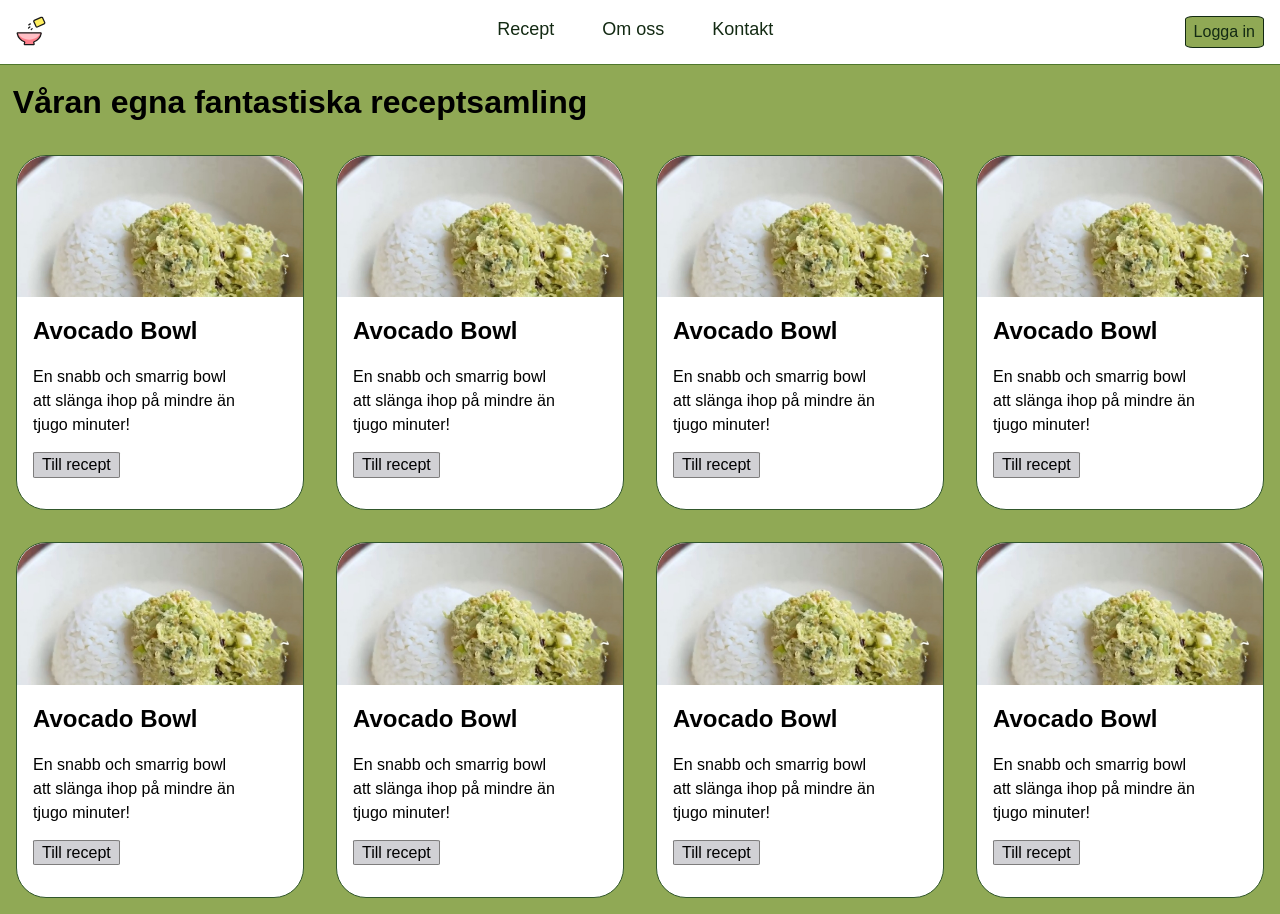
<file: home.html>
<!DOCTYPE html>
<html lang="sv">

<head>
  <meta charset='utf-8'>
  <meta name='viewport' content='width' device-width, initial-scale=1'>
  <title>Recipes</title>
  <link rel='stylesheet' href='main.css'>
</head>

<body>

  <nav aria-label="Main Navigation" class="navbar__top">
    <a href="home.html"><svg aria-hidden="true" xmlns="http://www.w3.org/2000/svg" fill="none" viewBox="0 0 24 24"
      id="Seasoning-Food--Streamline-Ultimate" height="30" width="30">
      <desc>
        Seasoning Food Streamline Icon: https://streamlinehq.com
      </desc>
      <path fill="#ff808c"
        d="M20.1234 14.0086c0.0142 -0.0696 0.0127 -0.1416 -0.0044 -0.2106s-0.0493 -0.1334 -0.0945 -0.1883c-0.045 -0.055 -0.1017 -0.0992 -0.1661 -0.1295 -0.0643 -0.0303 -0.1346 -0.0458 -0.2056 -0.0455H1.4793c-0.071 -0.0002 -0.14115 0.0155 -0.20536 0.0458 -0.0642 0.0303 -0.12084 0.0746 -0.16581 0.1295 -0.04497 0.055 -0.07714 0.1193 -0.09417 0.1883 -0.01703 0.0688 -0.018499 0.1408 -0.0043 0.2103 0.28798 1.4915 0.95999 2.882 1.94967 4.0344 0.98968 1.1524 2.26279 2.0267 3.69367 2.5367 0.06172 0.022 0.11826 0.0565 0.16612 0.1011 0.04786 0.0448 0.08603 0.0988 0.11213 0.1589 0.02609 0.0602 0.03957 0.1249 0.03959 0.1904 0.00001 0.0656 -0.01343 0.1304 -0.0395 0.1905 -0.17854 0.4104 -0.271 0.8532 -0.27165 1.3008 0 0.1269 0.05039 0.2485 0.14008 0.3382 0.08969 0.0897 0.21134 0.1401 0.33817 0.1401H13.996c0.1269 0 0.2485 -0.0504 0.3382 -0.1401s0.1401 -0.2113 0.1401 -0.3382c-0.0002 -0.4492 -0.0926 -0.8936 -0.2717 -1.3056 -0.0264 -0.0602 -0.04 -0.1252 -0.0401 -0.1909 -0.0002 -0.0657 0.0132 -0.1308 0.0393 -0.1911 0.0261 -0.0603 0.0643 -0.1146 0.1125 -0.1595 0.048 -0.0448 0.1047 -0.0794 0.1667 -0.1013 1.4299 -0.5093 2.7024 -1.3827 3.6919 -2.5338 0.9894 -1.1512 1.6617 -2.5404 1.9505 -4.0306Z"
        stroke-width="1"></path>
      <path fill="#ffbfc5"
        d="M20.1234 14.0086c0.0142 -0.0696 0.0127 -0.1416 -0.0044 -0.2106s-0.0493 -0.1334 -0.0945 -0.1883c-0.045 -0.055 -0.1017 -0.0992 -0.1661 -0.1295 -0.0643 -0.0303 -0.1346 -0.0458 -0.2056 -0.0455H1.4793c-0.071 -0.0002 -0.14115 0.0155 -0.20536 0.0458 -0.0642 0.0303 -0.12084 0.0746 -0.16581 0.1295 -0.04497 0.055 -0.07714 0.1193 -0.09417 0.1883 -0.01703 0.0688 -0.018499 0.1408 -0.0043 0.2103 0.28798 1.4915 0.95999 2.882 1.94967 4.0344 0.98968 1.1524 2.26279 2.0267 3.69367 2.5367 0.06172 0.022 0.11826 0.0565 0.16612 0.1011 0.04786 0.0448 0.08603 0.0988 0.11213 0.1589 0.02609 0.0602 0.03957 0.1249 0.03959 0.1904 0.00001 0.0656 -0.01343 0.1304 -0.0395 0.1905 -0.17854 0.4104 -0.271 0.8532 -0.27165 1.3008 0 0.1269 0.05039 0.2485 0.14008 0.3382 0.08969 0.0897 0.21134 0.1401 0.33817 0.1401H13.996c0.1269 0 0.2485 -0.0504 0.3382 -0.1401s0.1401 -0.2113 0.1401 -0.3382c-0.0002 -0.4492 -0.0926 -0.8936 -0.2717 -1.3056 -0.0264 -0.0602 -0.04 -0.1252 -0.0401 -0.1909 -0.0002 -0.0657 0.0132 -0.1308 0.0393 -0.1911 0.0261 -0.0603 0.0643 -0.1146 0.1125 -0.1595 0.048 -0.0448 0.1047 -0.0794 0.1667 -0.1013 1.4299 -0.5093 2.7024 -1.3827 3.6919 -2.5338 0.9894 -1.1512 1.6617 -2.5404 1.9505 -4.0306Z"
        stroke-width="1"></path>
      <path fill="#ff808c"
        d="M20.0248 13.6088c-0.0451 -0.0548 -0.102 -0.0989 -0.1664 -0.129 -0.0643 -0.0302 -0.1346 -0.0456 -0.2056 -0.0451h-0.1502c-1.0378 3.1564 -4.6505 5.496 -8.9605 5.496 -4.30996 0 -7.92266 -2.3396 -8.96046 -5.496H1.4793c-0.071 -0.0002 -0.14115 0.0155 -0.20536 0.0458 -0.0642 0.0303 -0.12084 0.0746 -0.16581 0.1295 -0.04497 0.055 -0.07714 0.1193 -0.09417 0.1883 -0.01703 0.0688 -0.018499 0.1408 -0.0043 0.2103 0.28762 1.4917 0.9595 2.8824 1.94923 4.0348 0.98972 1.1525 2.26304 2.0267 3.6941 2.5363 0.06173 0.022 0.11827 0.0565 0.16613 0.1011 0.04786 0.0448 0.08603 0.0988 0.11213 0.159 0.02609 0.0601 0.03957 0.1248 0.03959 0.1904 0.00001 0.0655 -0.01343 0.1303 -0.0395 0.1904 -0.17854 0.4104 -0.271 0.8532 -0.27165 1.3008 0 0.1269 0.05039 0.2485 0.14008 0.3382 0.08969 0.0897 0.21134 0.1401 0.33817 0.1401H13.996c0.1269 0 0.2485 -0.0504 0.3382 -0.1401s0.1401 -0.2113 0.1401 -0.3382c-0.0002 -0.4491 -0.0926 -0.8936 -0.2717 -1.3056 -0.0264 -0.0602 -0.04 -0.1252 -0.0401 -0.1909 -0.0002 -0.0657 0.0132 -0.1308 0.0393 -0.1911 0.0261 -0.0603 0.0643 -0.1146 0.1125 -0.1595 0.048 -0.0448 0.1047 -0.0794 0.1667 -0.1013 1.4301 -0.5092 2.7027 -1.3825 3.6924 -2.5336 0.9896 -1.1512 1.662 -2.5405 1.9509 -4.0308 0.0143 -0.0698 0.0127 -0.1419 -0.0045 -0.2112 -0.0172 -0.0691 -0.0496 -0.1336 -0.095 -0.1886Z"
        stroke-width="1"></path>
      <path stroke="#191919" stroke-linecap="round" stroke-linejoin="round"
        d="M20.1234 14.0086c0.0142 -0.0696 0.0127 -0.1416 -0.0044 -0.2106s-0.0493 -0.1334 -0.0945 -0.1883c-0.045 -0.055 -0.1017 -0.0992 -0.1661 -0.1295 -0.0643 -0.0303 -0.1346 -0.0458 -0.2056 -0.0455H1.4793c-0.071 -0.0002 -0.14115 0.0155 -0.20536 0.0458 -0.0642 0.0303 -0.12084 0.0746 -0.16581 0.1295 -0.04497 0.055 -0.07714 0.1193 -0.09417 0.1883 -0.01703 0.0688 -0.018499 0.1408 -0.0043 0.2103 0.28798 1.4915 0.95999 2.882 1.94967 4.0344 0.98968 1.1524 2.26279 2.0267 3.69367 2.5367 0.06172 0.022 0.11826 0.0565 0.16612 0.1011 0.04786 0.0448 0.08603 0.0988 0.11213 0.1589 0.02609 0.0602 0.03957 0.1249 0.03959 0.1904 0.00001 0.0656 -0.01343 0.1304 -0.0395 0.1905 -0.17854 0.4104 -0.271 0.8532 -0.27165 1.3008 0 0.1269 0.05039 0.2485 0.14008 0.3382 0.08969 0.0897 0.21134 0.1401 0.33817 0.1401H13.996c0.1269 0 0.2485 -0.0504 0.3382 -0.1401s0.1401 -0.2113 0.1401 -0.3382c-0.0002 -0.4492 -0.0926 -0.8936 -0.2717 -1.3056 -0.0264 -0.0602 -0.04 -0.1252 -0.0401 -0.1909 -0.0002 -0.0657 0.0132 -0.1308 0.0393 -0.1911 0.0261 -0.0603 0.0643 -0.1146 0.1125 -0.1595 0.048 -0.0448 0.1047 -0.0794 0.1667 -0.1013 1.4299 -0.5093 2.7024 -1.3827 3.6919 -2.5338 0.9894 -1.1512 1.6617 -2.5404 1.9505 -4.0306Z"
        stroke-width="1"></path>
      <path fill="#ffef5e" stroke="#191919" stroke-linecap="round" stroke-linejoin="round"
        d="M22.9149 5.0443c0.0518 0.11454 0.0806 0.23818 0.0847 0.36384 0.004 0.12567 -0.0169 0.25089 -0.0613 0.36851 -0.0443 0.11762 -0.1116 0.22534 -0.1977 0.31698 -0.0861 0.09163 -0.1894 0.16539 -0.3039 0.21707l-5.4425 2.47159c-0.0857 0.03911 -0.1783 0.06092 -0.2724 0.0642 -0.0942 0.00328 -0.1881 -0.01204 -0.2764 -0.04509 -0.0881 -0.03305 -0.169 -0.08318 -0.2378 -0.14752 -0.0688 -0.06433 -0.1243 -0.14161 -0.1632 -0.2274l-1.7801 -3.92164c-0.0391 -0.08571 -0.0609 -0.1783 -0.0641 -0.27245 -0.0034 -0.09416 0.012 -0.18804 0.045 -0.27626 0.0331 -0.08823 0.0832 -0.16906 0.1475 -0.23789 0.0644 -0.06883 0.1417 -0.12429 0.2275 -0.16321l5.4463 -2.46967c0.1144 -0.05185 0.2381 -0.08061 0.3638 -0.08463 0.1257 -0.004018 0.2509 0.01678 0.3685 0.0612 0.1176 0.04441 0.2253 0.11159 0.3169 0.19767 0.0917 0.08608 0.1655 0.18939 0.2172 0.30401l1.582 3.48069Z"
        stroke-width="1"></path>
      <path stroke="#191919" stroke-linecap="round" stroke-linejoin="round" d="m10.2593 7.09601 1.2071 -0.77667"
        stroke-width="1"></path>
      <path stroke="#191919" stroke-linecap="round" stroke-linejoin="round" d="m12.1724 10.922 0.7288 -0.7767"
        stroke-width="1"></path>
      <path stroke="#191919" stroke-linecap="round" stroke-linejoin="round" d="m10.0322 9.66707 1.0206 -0.88667"
        stroke-width="1"></path>
    </svg></a>
    <ul class="navbar__list" role="list">
      <li><a class="navbar__list__item" href="home.html">Recept</a></li>
      <li><a class="navbar__list__item" href="about.html">Om oss</a></li>
      <li><a class="navbar__list__item" href="contact.html">Kontakt</a></li>
    </ul>
    <a href="login.html"><button class="navbar__button">Logga in</button></a>
  </nav>


  <header>
    <h1 class="hero-text">Våran egna fantastiska receptsamling</h1>

  </header>
  <main class="cards">

    <article class="card">
      <img class="card__image" src="images/Screenshot_headImg.jpg"
        alt="avocadoröra formad med glasskopa serverad med ris i en djup tallrik.">
      <div class="card__content">
        <h2>Avocado Bowl</h2>
        <p>En snabb och smarrig bowl att slänga ihop på mindre än tjugo minuter!</p>
        <footer>
          <a class="button" href="recipe.html">Till recept</a>
        </footer>
      </div>
    </article>

    <article class="card">
      <img class="card__image" src="images/Screenshot_headImg.jpg"
        alt="avocadoröra formad med glasskopa serverad med ris i en djup tallrik.">
      <div class="card__content">
        <h2>Avocado Bowl</h2>
        <p>En snabb och smarrig bowl att slänga ihop på mindre än tjugo minuter!</p>
        <footer>
          <a class="button" href="recipe.html">Till recept</a>
        </footer>
      </div>
    </article>

    <article class="card">
      <img class="card__image" src="images/Screenshot_headImg.jpg"
        alt="avocadoröra formad med glasskopa serverad med ris i en djup tallrik.">
      <div class="card__content">
        <h2>Avocado Bowl</h2>
        <p>En snabb och smarrig bowl att slänga ihop på mindre än tjugo minuter!</p>
        <footer>
          <a class="button" href="recipe.html">Till recept</a>
        </footer>
      </div>
    </article>

    <article class="card">
      <img class="card__image" src="images/Screenshot_headImg.jpg"
        alt="avocadoröra formad med glasskopa serverad med ris i en djup tallrik.">
      <div class="card__content">
        <h2>Avocado Bowl</h2>
        <p>En snabb och smarrig bowl att slänga ihop på mindre än tjugo minuter!</p>
        <footer>
          <a class="button" href="recipe.html">Till recept</a>
        </footer>
      </div>
    </article>

    <article class="card">
      <img class="card__image" src="images/Screenshot_headImg.jpg"
        alt="avocadoröra formad med glasskopa serverad med ris i en djup tallrik.">
      <div class="card__content">
        <h2>Avocado Bowl</h2>
        <p>En snabb och smarrig bowl att slänga ihop på mindre än tjugo minuter!</p>
        <footer>
          <a class="button" href="recipe.html">Till recept</a>
        </footer>
      </div>
    </article>

    <article class="card">
      <img class="card__image" src="images/Screenshot_headImg.jpg"
        alt="avocadoröra formad med glasskopa serverad med ris i en djup tallrik.">
      <div class="card__content">
        <h2>Avocado Bowl</h2>
        <p>En snabb och smarrig bowl att slänga ihop på mindre än tjugo minuter!</p>
        <footer>
          <a class="button" href="recipe.html">Till recept</a>
        </footer>
      </div>
    </article>

    <article class="card">
      <img class="card__image" src="images/Screenshot_headImg.jpg"
        alt="avocadoröra formad med glasskopa serverad med ris i en djup tallrik.">
      <div class="card__content">
        <h2>Avocado Bowl</h2>
        <p>En snabb och smarrig bowl att slänga ihop på mindre än tjugo minuter!</p>
        <footer>
          <a class="button" href="recipe.html">Till recept</a>
        </footer>
      </div>
    </article>

    <article class="card">
      <img class="card__image" src="images/Screenshot_headImg.jpg"
        alt="avocadoröra formad med glasskopa serverad med ris i en djup tallrik.">
      <div class="card__content">
        <h2>Avocado Bowl</h2>
        <p>En snabb och smarrig bowl att slänga ihop på mindre än tjugo minuter!</p>
        <footer>
          <a class="button" href="recipe.html">Till recept</a>
        </footer>
      </div>
    </article>

  </main>

</body>
</file>
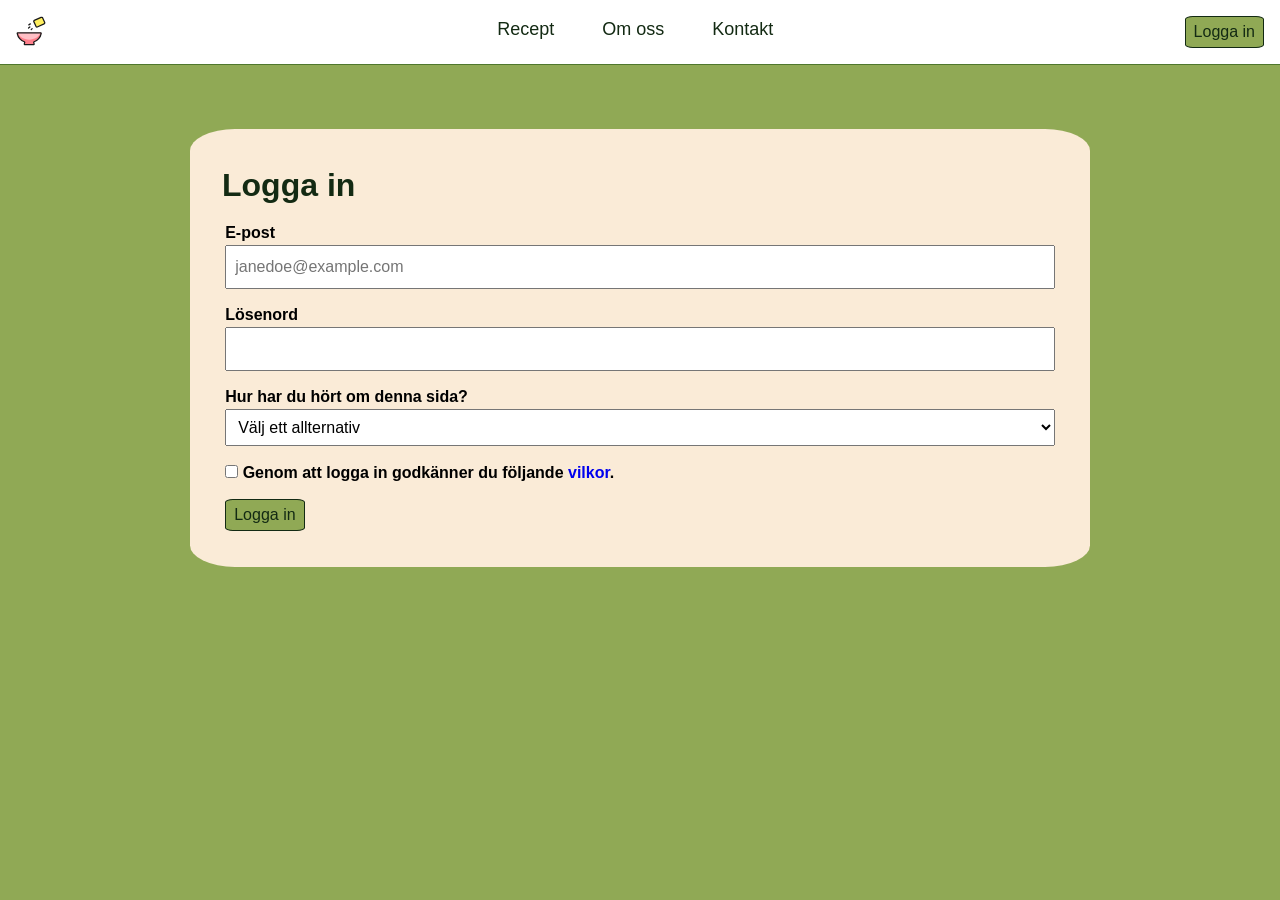
<file: login.html>
<!DOCTYPE html>
<html lang="sv">

<head>
    <meta charset='utf-8'>
    <meta name='viewport' content='width' device-width, initial-scale=1'>
    <title>Recipes</title>
    <link rel='stylesheet' href='main.css'>
</head>

<body>
    <nav aria-label="Main Navigation" class="navbar__top">
        <a href="home.html"><svg aria-hidden="true" xmlns="http://www.w3.org/2000/svg" fill="none" viewBox="0 0 24 24"
            id="Seasoning-Food--Streamline-Ultimate" height="30" width="30">
            <desc>
                Seasoning Food Streamline Icon: https://streamlinehq.com
            </desc>
            <path fill="#ff808c"
                d="M20.1234 14.0086c0.0142 -0.0696 0.0127 -0.1416 -0.0044 -0.2106s-0.0493 -0.1334 -0.0945 -0.1883c-0.045 -0.055 -0.1017 -0.0992 -0.1661 -0.1295 -0.0643 -0.0303 -0.1346 -0.0458 -0.2056 -0.0455H1.4793c-0.071 -0.0002 -0.14115 0.0155 -0.20536 0.0458 -0.0642 0.0303 -0.12084 0.0746 -0.16581 0.1295 -0.04497 0.055 -0.07714 0.1193 -0.09417 0.1883 -0.01703 0.0688 -0.018499 0.1408 -0.0043 0.2103 0.28798 1.4915 0.95999 2.882 1.94967 4.0344 0.98968 1.1524 2.26279 2.0267 3.69367 2.5367 0.06172 0.022 0.11826 0.0565 0.16612 0.1011 0.04786 0.0448 0.08603 0.0988 0.11213 0.1589 0.02609 0.0602 0.03957 0.1249 0.03959 0.1904 0.00001 0.0656 -0.01343 0.1304 -0.0395 0.1905 -0.17854 0.4104 -0.271 0.8532 -0.27165 1.3008 0 0.1269 0.05039 0.2485 0.14008 0.3382 0.08969 0.0897 0.21134 0.1401 0.33817 0.1401H13.996c0.1269 0 0.2485 -0.0504 0.3382 -0.1401s0.1401 -0.2113 0.1401 -0.3382c-0.0002 -0.4492 -0.0926 -0.8936 -0.2717 -1.3056 -0.0264 -0.0602 -0.04 -0.1252 -0.0401 -0.1909 -0.0002 -0.0657 0.0132 -0.1308 0.0393 -0.1911 0.0261 -0.0603 0.0643 -0.1146 0.1125 -0.1595 0.048 -0.0448 0.1047 -0.0794 0.1667 -0.1013 1.4299 -0.5093 2.7024 -1.3827 3.6919 -2.5338 0.9894 -1.1512 1.6617 -2.5404 1.9505 -4.0306Z"
                stroke-width="1"></path>
            <path fill="#ffbfc5"
                d="M20.1234 14.0086c0.0142 -0.0696 0.0127 -0.1416 -0.0044 -0.2106s-0.0493 -0.1334 -0.0945 -0.1883c-0.045 -0.055 -0.1017 -0.0992 -0.1661 -0.1295 -0.0643 -0.0303 -0.1346 -0.0458 -0.2056 -0.0455H1.4793c-0.071 -0.0002 -0.14115 0.0155 -0.20536 0.0458 -0.0642 0.0303 -0.12084 0.0746 -0.16581 0.1295 -0.04497 0.055 -0.07714 0.1193 -0.09417 0.1883 -0.01703 0.0688 -0.018499 0.1408 -0.0043 0.2103 0.28798 1.4915 0.95999 2.882 1.94967 4.0344 0.98968 1.1524 2.26279 2.0267 3.69367 2.5367 0.06172 0.022 0.11826 0.0565 0.16612 0.1011 0.04786 0.0448 0.08603 0.0988 0.11213 0.1589 0.02609 0.0602 0.03957 0.1249 0.03959 0.1904 0.00001 0.0656 -0.01343 0.1304 -0.0395 0.1905 -0.17854 0.4104 -0.271 0.8532 -0.27165 1.3008 0 0.1269 0.05039 0.2485 0.14008 0.3382 0.08969 0.0897 0.21134 0.1401 0.33817 0.1401H13.996c0.1269 0 0.2485 -0.0504 0.3382 -0.1401s0.1401 -0.2113 0.1401 -0.3382c-0.0002 -0.4492 -0.0926 -0.8936 -0.2717 -1.3056 -0.0264 -0.0602 -0.04 -0.1252 -0.0401 -0.1909 -0.0002 -0.0657 0.0132 -0.1308 0.0393 -0.1911 0.0261 -0.0603 0.0643 -0.1146 0.1125 -0.1595 0.048 -0.0448 0.1047 -0.0794 0.1667 -0.1013 1.4299 -0.5093 2.7024 -1.3827 3.6919 -2.5338 0.9894 -1.1512 1.6617 -2.5404 1.9505 -4.0306Z"
                stroke-width="1"></path>
            <path fill="#ff808c"
                d="M20.0248 13.6088c-0.0451 -0.0548 -0.102 -0.0989 -0.1664 -0.129 -0.0643 -0.0302 -0.1346 -0.0456 -0.2056 -0.0451h-0.1502c-1.0378 3.1564 -4.6505 5.496 -8.9605 5.496 -4.30996 0 -7.92266 -2.3396 -8.96046 -5.496H1.4793c-0.071 -0.0002 -0.14115 0.0155 -0.20536 0.0458 -0.0642 0.0303 -0.12084 0.0746 -0.16581 0.1295 -0.04497 0.055 -0.07714 0.1193 -0.09417 0.1883 -0.01703 0.0688 -0.018499 0.1408 -0.0043 0.2103 0.28762 1.4917 0.9595 2.8824 1.94923 4.0348 0.98972 1.1525 2.26304 2.0267 3.6941 2.5363 0.06173 0.022 0.11827 0.0565 0.16613 0.1011 0.04786 0.0448 0.08603 0.0988 0.11213 0.159 0.02609 0.0601 0.03957 0.1248 0.03959 0.1904 0.00001 0.0655 -0.01343 0.1303 -0.0395 0.1904 -0.17854 0.4104 -0.271 0.8532 -0.27165 1.3008 0 0.1269 0.05039 0.2485 0.14008 0.3382 0.08969 0.0897 0.21134 0.1401 0.33817 0.1401H13.996c0.1269 0 0.2485 -0.0504 0.3382 -0.1401s0.1401 -0.2113 0.1401 -0.3382c-0.0002 -0.4491 -0.0926 -0.8936 -0.2717 -1.3056 -0.0264 -0.0602 -0.04 -0.1252 -0.0401 -0.1909 -0.0002 -0.0657 0.0132 -0.1308 0.0393 -0.1911 0.0261 -0.0603 0.0643 -0.1146 0.1125 -0.1595 0.048 -0.0448 0.1047 -0.0794 0.1667 -0.1013 1.4301 -0.5092 2.7027 -1.3825 3.6924 -2.5336 0.9896 -1.1512 1.662 -2.5405 1.9509 -4.0308 0.0143 -0.0698 0.0127 -0.1419 -0.0045 -0.2112 -0.0172 -0.0691 -0.0496 -0.1336 -0.095 -0.1886Z"
                stroke-width="1"></path>
            <path stroke="#191919" stroke-linecap="round" stroke-linejoin="round"
                d="M20.1234 14.0086c0.0142 -0.0696 0.0127 -0.1416 -0.0044 -0.2106s-0.0493 -0.1334 -0.0945 -0.1883c-0.045 -0.055 -0.1017 -0.0992 -0.1661 -0.1295 -0.0643 -0.0303 -0.1346 -0.0458 -0.2056 -0.0455H1.4793c-0.071 -0.0002 -0.14115 0.0155 -0.20536 0.0458 -0.0642 0.0303 -0.12084 0.0746 -0.16581 0.1295 -0.04497 0.055 -0.07714 0.1193 -0.09417 0.1883 -0.01703 0.0688 -0.018499 0.1408 -0.0043 0.2103 0.28798 1.4915 0.95999 2.882 1.94967 4.0344 0.98968 1.1524 2.26279 2.0267 3.69367 2.5367 0.06172 0.022 0.11826 0.0565 0.16612 0.1011 0.04786 0.0448 0.08603 0.0988 0.11213 0.1589 0.02609 0.0602 0.03957 0.1249 0.03959 0.1904 0.00001 0.0656 -0.01343 0.1304 -0.0395 0.1905 -0.17854 0.4104 -0.271 0.8532 -0.27165 1.3008 0 0.1269 0.05039 0.2485 0.14008 0.3382 0.08969 0.0897 0.21134 0.1401 0.33817 0.1401H13.996c0.1269 0 0.2485 -0.0504 0.3382 -0.1401s0.1401 -0.2113 0.1401 -0.3382c-0.0002 -0.4492 -0.0926 -0.8936 -0.2717 -1.3056 -0.0264 -0.0602 -0.04 -0.1252 -0.0401 -0.1909 -0.0002 -0.0657 0.0132 -0.1308 0.0393 -0.1911 0.0261 -0.0603 0.0643 -0.1146 0.1125 -0.1595 0.048 -0.0448 0.1047 -0.0794 0.1667 -0.1013 1.4299 -0.5093 2.7024 -1.3827 3.6919 -2.5338 0.9894 -1.1512 1.6617 -2.5404 1.9505 -4.0306Z"
                stroke-width="1"></path>
            <path fill="#ffef5e" stroke="#191919" stroke-linecap="round" stroke-linejoin="round"
                d="M22.9149 5.0443c0.0518 0.11454 0.0806 0.23818 0.0847 0.36384 0.004 0.12567 -0.0169 0.25089 -0.0613 0.36851 -0.0443 0.11762 -0.1116 0.22534 -0.1977 0.31698 -0.0861 0.09163 -0.1894 0.16539 -0.3039 0.21707l-5.4425 2.47159c-0.0857 0.03911 -0.1783 0.06092 -0.2724 0.0642 -0.0942 0.00328 -0.1881 -0.01204 -0.2764 -0.04509 -0.0881 -0.03305 -0.169 -0.08318 -0.2378 -0.14752 -0.0688 -0.06433 -0.1243 -0.14161 -0.1632 -0.2274l-1.7801 -3.92164c-0.0391 -0.08571 -0.0609 -0.1783 -0.0641 -0.27245 -0.0034 -0.09416 0.012 -0.18804 0.045 -0.27626 0.0331 -0.08823 0.0832 -0.16906 0.1475 -0.23789 0.0644 -0.06883 0.1417 -0.12429 0.2275 -0.16321l5.4463 -2.46967c0.1144 -0.05185 0.2381 -0.08061 0.3638 -0.08463 0.1257 -0.004018 0.2509 0.01678 0.3685 0.0612 0.1176 0.04441 0.2253 0.11159 0.3169 0.19767 0.0917 0.08608 0.1655 0.18939 0.2172 0.30401l1.582 3.48069Z"
                stroke-width="1"></path>
            <path stroke="#191919" stroke-linecap="round" stroke-linejoin="round" d="m10.2593 7.09601 1.2071 -0.77667"
                stroke-width="1"></path>
            <path stroke="#191919" stroke-linecap="round" stroke-linejoin="round" d="m12.1724 10.922 0.7288 -0.7767"
                stroke-width="1"></path>
            <path stroke="#191919" stroke-linecap="round" stroke-linejoin="round" d="m10.0322 9.66707 1.0206 -0.88667"
                stroke-width="1"></path>
        </svg></a>
        <ul class="navbar__list" role="list">
            <li><a class="navbar__list__item" href="home.html">Recept</a></li>
            <li><a class="navbar__list__item" href="about.html">Om oss</a></li>
            <li><a class="navbar__list__item" href="contact.html">Kontakt</a></li>
        </ul>
        <a href="login.html"><button class="navbar__button">Logga in</button></a>
    </nav>


    <main>

        

        <form action="#" method="POST" class="form">
            <h1 class="login-heading">Logga in </h1>

            <div class="form__group">
                <label for="username">E-post</label>
                <input type="email" name="username" id="username" required placeholder="janedoe@example.com"
                    autocomplete="username">
            </div>

            <div class="form__group">
                <label for="password">Lösenord</label>
                <input type="password" name="password" id="password" required autocomplete="current-password">
            </div>

            <div class="form__group">
                <label for="dropdown">Hur har du hört om denna sida?</label>
                <select name="dropdown" id="dropdown">
                    <option value="empty" disabled selected>Välj ett allternativ</option>
                    <option value="facebook">Facebook</option>
                    <option value="linkedin">LinkedIn</option>
                </select>
            </div>

            <div class="form__group">
                <label for="checkbox">
                    <input type="checkbox" name="checkbox" id="checkbox" required>
                    Genom att logga in godkänner du följande
                    <a href="#">vilkor</a>.
                </label>
            </div>
            
            <div class="form__group">
                <button class="navbar__button">Logga in</button>
            </div>

        </form>
    </main>
</body>
</file>
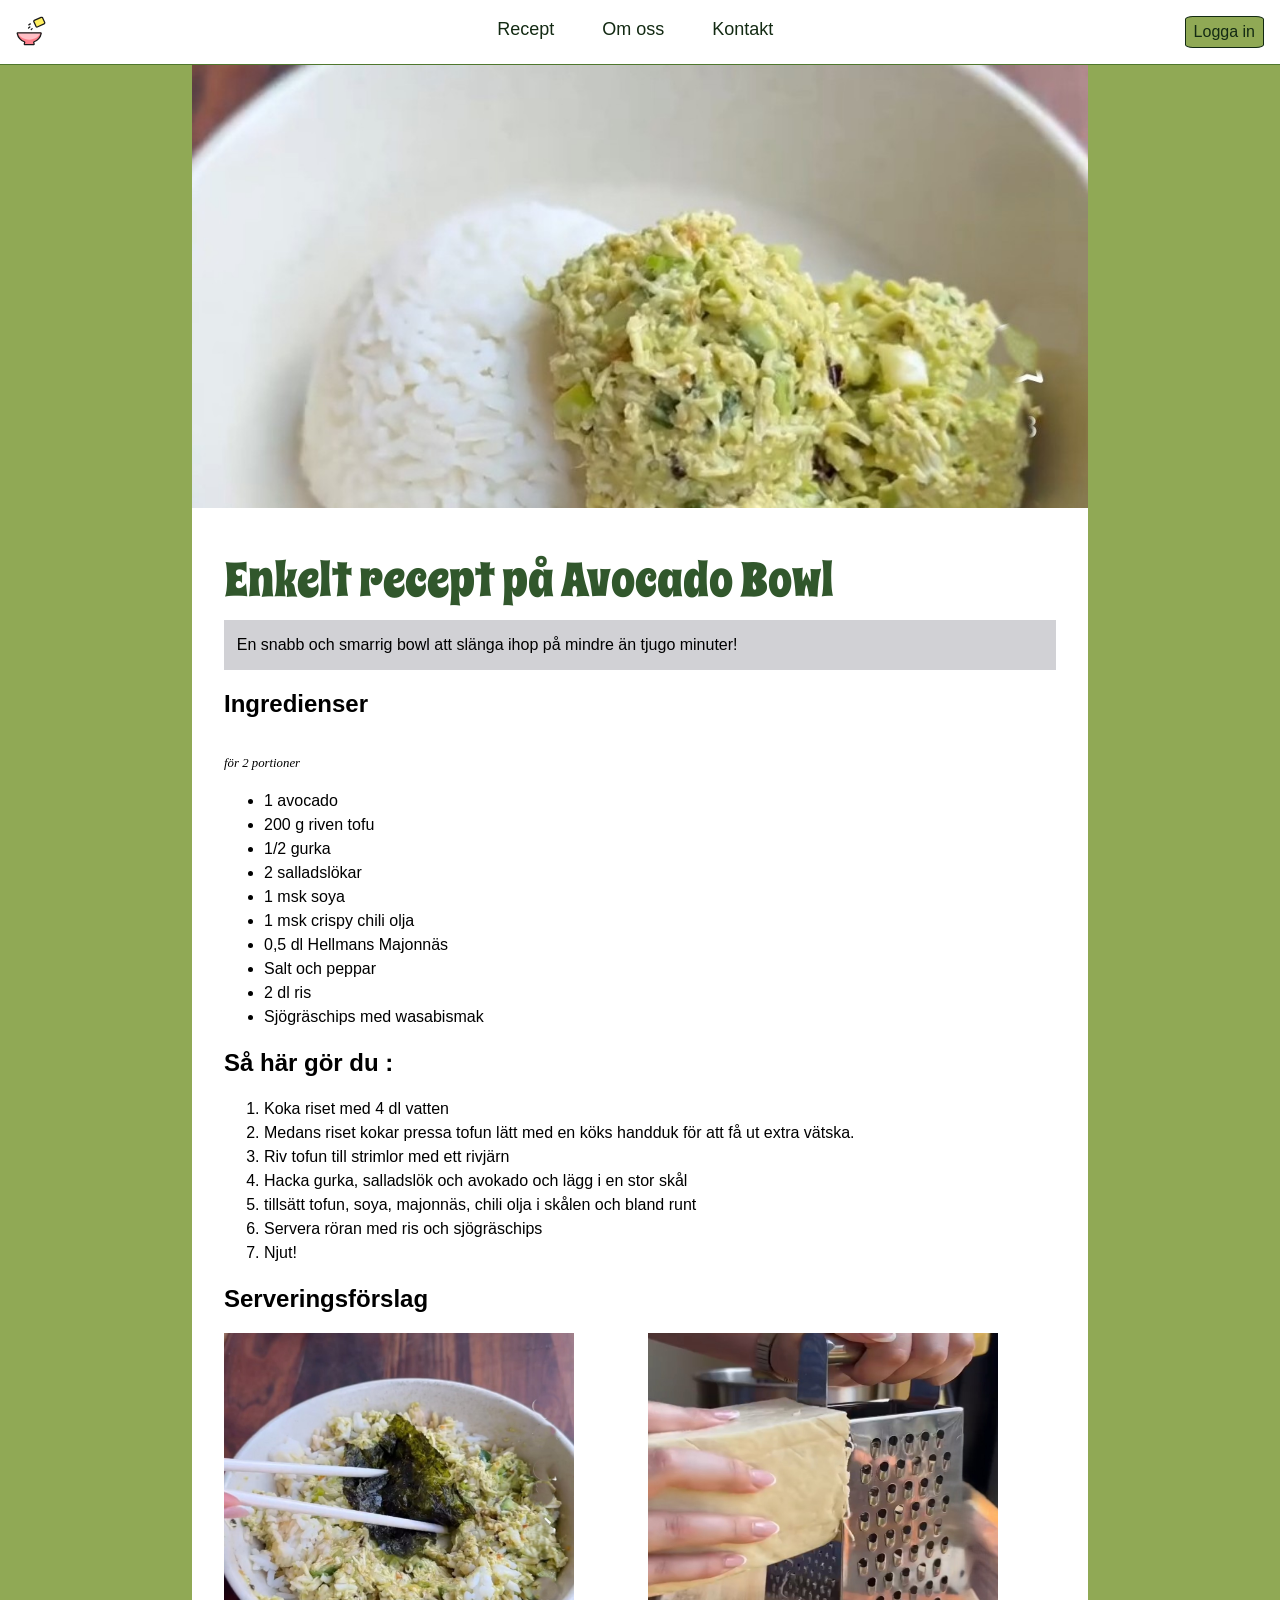
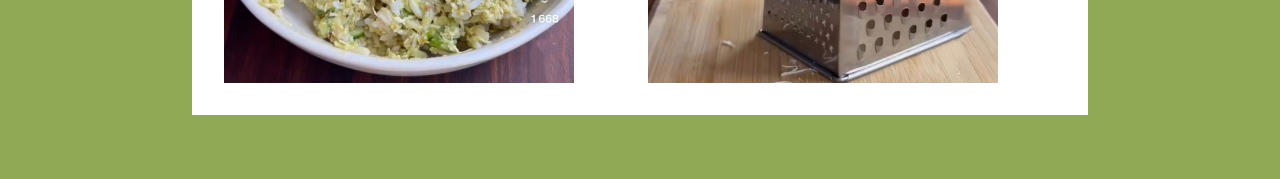
<file: recipe.html>
<!DOCTYPE html>
<html lang="sv">

<head>
    <meta charset='utf-8'>
    <meta name='viewport' content='width' device-width, initial-scale=1'>
    <title>Avocado Bowl</title>
    <link rel='stylesheet' href='main.css'>
    <link rel="preconnect" href="https://fonts.googleapis.com">
    <link rel="preconnect" href="https://fonts.gstatic.com" crossorigin>
    <link href="https://fonts.googleapis.com/css2?family=Spicy+Rice&display=swap" rel="stylesheet">
</head>

<body>
    <nav aria-label="Main Navigation" class="navbar__top">
        <a href="home.html"><svg aria-hidden="true" xmlns="http://www.w3.org/2000/svg" fill="none" viewBox="0 0 24 24"
            id="Seasoning-Food--Streamline-Ultimate" height="30" width="30">
            <desc>
                Seasoning Food Streamline Icon: https://streamlinehq.com
            </desc>
            <path fill="#ff808c"
                d="M20.1234 14.0086c0.0142 -0.0696 0.0127 -0.1416 -0.0044 -0.2106s-0.0493 -0.1334 -0.0945 -0.1883c-0.045 -0.055 -0.1017 -0.0992 -0.1661 -0.1295 -0.0643 -0.0303 -0.1346 -0.0458 -0.2056 -0.0455H1.4793c-0.071 -0.0002 -0.14115 0.0155 -0.20536 0.0458 -0.0642 0.0303 -0.12084 0.0746 -0.16581 0.1295 -0.04497 0.055 -0.07714 0.1193 -0.09417 0.1883 -0.01703 0.0688 -0.018499 0.1408 -0.0043 0.2103 0.28798 1.4915 0.95999 2.882 1.94967 4.0344 0.98968 1.1524 2.26279 2.0267 3.69367 2.5367 0.06172 0.022 0.11826 0.0565 0.16612 0.1011 0.04786 0.0448 0.08603 0.0988 0.11213 0.1589 0.02609 0.0602 0.03957 0.1249 0.03959 0.1904 0.00001 0.0656 -0.01343 0.1304 -0.0395 0.1905 -0.17854 0.4104 -0.271 0.8532 -0.27165 1.3008 0 0.1269 0.05039 0.2485 0.14008 0.3382 0.08969 0.0897 0.21134 0.1401 0.33817 0.1401H13.996c0.1269 0 0.2485 -0.0504 0.3382 -0.1401s0.1401 -0.2113 0.1401 -0.3382c-0.0002 -0.4492 -0.0926 -0.8936 -0.2717 -1.3056 -0.0264 -0.0602 -0.04 -0.1252 -0.0401 -0.1909 -0.0002 -0.0657 0.0132 -0.1308 0.0393 -0.1911 0.0261 -0.0603 0.0643 -0.1146 0.1125 -0.1595 0.048 -0.0448 0.1047 -0.0794 0.1667 -0.1013 1.4299 -0.5093 2.7024 -1.3827 3.6919 -2.5338 0.9894 -1.1512 1.6617 -2.5404 1.9505 -4.0306Z"
                stroke-width="1"></path>
            <path fill="#ffbfc5"
                d="M20.1234 14.0086c0.0142 -0.0696 0.0127 -0.1416 -0.0044 -0.2106s-0.0493 -0.1334 -0.0945 -0.1883c-0.045 -0.055 -0.1017 -0.0992 -0.1661 -0.1295 -0.0643 -0.0303 -0.1346 -0.0458 -0.2056 -0.0455H1.4793c-0.071 -0.0002 -0.14115 0.0155 -0.20536 0.0458 -0.0642 0.0303 -0.12084 0.0746 -0.16581 0.1295 -0.04497 0.055 -0.07714 0.1193 -0.09417 0.1883 -0.01703 0.0688 -0.018499 0.1408 -0.0043 0.2103 0.28798 1.4915 0.95999 2.882 1.94967 4.0344 0.98968 1.1524 2.26279 2.0267 3.69367 2.5367 0.06172 0.022 0.11826 0.0565 0.16612 0.1011 0.04786 0.0448 0.08603 0.0988 0.11213 0.1589 0.02609 0.0602 0.03957 0.1249 0.03959 0.1904 0.00001 0.0656 -0.01343 0.1304 -0.0395 0.1905 -0.17854 0.4104 -0.271 0.8532 -0.27165 1.3008 0 0.1269 0.05039 0.2485 0.14008 0.3382 0.08969 0.0897 0.21134 0.1401 0.33817 0.1401H13.996c0.1269 0 0.2485 -0.0504 0.3382 -0.1401s0.1401 -0.2113 0.1401 -0.3382c-0.0002 -0.4492 -0.0926 -0.8936 -0.2717 -1.3056 -0.0264 -0.0602 -0.04 -0.1252 -0.0401 -0.1909 -0.0002 -0.0657 0.0132 -0.1308 0.0393 -0.1911 0.0261 -0.0603 0.0643 -0.1146 0.1125 -0.1595 0.048 -0.0448 0.1047 -0.0794 0.1667 -0.1013 1.4299 -0.5093 2.7024 -1.3827 3.6919 -2.5338 0.9894 -1.1512 1.6617 -2.5404 1.9505 -4.0306Z"
                stroke-width="1"></path>
            <path fill="#ff808c"
                d="M20.0248 13.6088c-0.0451 -0.0548 -0.102 -0.0989 -0.1664 -0.129 -0.0643 -0.0302 -0.1346 -0.0456 -0.2056 -0.0451h-0.1502c-1.0378 3.1564 -4.6505 5.496 -8.9605 5.496 -4.30996 0 -7.92266 -2.3396 -8.96046 -5.496H1.4793c-0.071 -0.0002 -0.14115 0.0155 -0.20536 0.0458 -0.0642 0.0303 -0.12084 0.0746 -0.16581 0.1295 -0.04497 0.055 -0.07714 0.1193 -0.09417 0.1883 -0.01703 0.0688 -0.018499 0.1408 -0.0043 0.2103 0.28762 1.4917 0.9595 2.8824 1.94923 4.0348 0.98972 1.1525 2.26304 2.0267 3.6941 2.5363 0.06173 0.022 0.11827 0.0565 0.16613 0.1011 0.04786 0.0448 0.08603 0.0988 0.11213 0.159 0.02609 0.0601 0.03957 0.1248 0.03959 0.1904 0.00001 0.0655 -0.01343 0.1303 -0.0395 0.1904 -0.17854 0.4104 -0.271 0.8532 -0.27165 1.3008 0 0.1269 0.05039 0.2485 0.14008 0.3382 0.08969 0.0897 0.21134 0.1401 0.33817 0.1401H13.996c0.1269 0 0.2485 -0.0504 0.3382 -0.1401s0.1401 -0.2113 0.1401 -0.3382c-0.0002 -0.4491 -0.0926 -0.8936 -0.2717 -1.3056 -0.0264 -0.0602 -0.04 -0.1252 -0.0401 -0.1909 -0.0002 -0.0657 0.0132 -0.1308 0.0393 -0.1911 0.0261 -0.0603 0.0643 -0.1146 0.1125 -0.1595 0.048 -0.0448 0.1047 -0.0794 0.1667 -0.1013 1.4301 -0.5092 2.7027 -1.3825 3.6924 -2.5336 0.9896 -1.1512 1.662 -2.5405 1.9509 -4.0308 0.0143 -0.0698 0.0127 -0.1419 -0.0045 -0.2112 -0.0172 -0.0691 -0.0496 -0.1336 -0.095 -0.1886Z"
                stroke-width="1"></path>
            <path stroke="#191919" stroke-linecap="round" stroke-linejoin="round"
                d="M20.1234 14.0086c0.0142 -0.0696 0.0127 -0.1416 -0.0044 -0.2106s-0.0493 -0.1334 -0.0945 -0.1883c-0.045 -0.055 -0.1017 -0.0992 -0.1661 -0.1295 -0.0643 -0.0303 -0.1346 -0.0458 -0.2056 -0.0455H1.4793c-0.071 -0.0002 -0.14115 0.0155 -0.20536 0.0458 -0.0642 0.0303 -0.12084 0.0746 -0.16581 0.1295 -0.04497 0.055 -0.07714 0.1193 -0.09417 0.1883 -0.01703 0.0688 -0.018499 0.1408 -0.0043 0.2103 0.28798 1.4915 0.95999 2.882 1.94967 4.0344 0.98968 1.1524 2.26279 2.0267 3.69367 2.5367 0.06172 0.022 0.11826 0.0565 0.16612 0.1011 0.04786 0.0448 0.08603 0.0988 0.11213 0.1589 0.02609 0.0602 0.03957 0.1249 0.03959 0.1904 0.00001 0.0656 -0.01343 0.1304 -0.0395 0.1905 -0.17854 0.4104 -0.271 0.8532 -0.27165 1.3008 0 0.1269 0.05039 0.2485 0.14008 0.3382 0.08969 0.0897 0.21134 0.1401 0.33817 0.1401H13.996c0.1269 0 0.2485 -0.0504 0.3382 -0.1401s0.1401 -0.2113 0.1401 -0.3382c-0.0002 -0.4492 -0.0926 -0.8936 -0.2717 -1.3056 -0.0264 -0.0602 -0.04 -0.1252 -0.0401 -0.1909 -0.0002 -0.0657 0.0132 -0.1308 0.0393 -0.1911 0.0261 -0.0603 0.0643 -0.1146 0.1125 -0.1595 0.048 -0.0448 0.1047 -0.0794 0.1667 -0.1013 1.4299 -0.5093 2.7024 -1.3827 3.6919 -2.5338 0.9894 -1.1512 1.6617 -2.5404 1.9505 -4.0306Z"
                stroke-width="1"></path>
            <path fill="#ffef5e" stroke="#191919" stroke-linecap="round" stroke-linejoin="round"
                d="M22.9149 5.0443c0.0518 0.11454 0.0806 0.23818 0.0847 0.36384 0.004 0.12567 -0.0169 0.25089 -0.0613 0.36851 -0.0443 0.11762 -0.1116 0.22534 -0.1977 0.31698 -0.0861 0.09163 -0.1894 0.16539 -0.3039 0.21707l-5.4425 2.47159c-0.0857 0.03911 -0.1783 0.06092 -0.2724 0.0642 -0.0942 0.00328 -0.1881 -0.01204 -0.2764 -0.04509 -0.0881 -0.03305 -0.169 -0.08318 -0.2378 -0.14752 -0.0688 -0.06433 -0.1243 -0.14161 -0.1632 -0.2274l-1.7801 -3.92164c-0.0391 -0.08571 -0.0609 -0.1783 -0.0641 -0.27245 -0.0034 -0.09416 0.012 -0.18804 0.045 -0.27626 0.0331 -0.08823 0.0832 -0.16906 0.1475 -0.23789 0.0644 -0.06883 0.1417 -0.12429 0.2275 -0.16321l5.4463 -2.46967c0.1144 -0.05185 0.2381 -0.08061 0.3638 -0.08463 0.1257 -0.004018 0.2509 0.01678 0.3685 0.0612 0.1176 0.04441 0.2253 0.11159 0.3169 0.19767 0.0917 0.08608 0.1655 0.18939 0.2172 0.30401l1.582 3.48069Z"
                stroke-width="1"></path>
            <path stroke="#191919" stroke-linecap="round" stroke-linejoin="round" d="m10.2593 7.09601 1.2071 -0.77667"
                stroke-width="1"></path>
            <path stroke="#191919" stroke-linecap="round" stroke-linejoin="round" d="m12.1724 10.922 0.7288 -0.7767"
                stroke-width="1"></path>
            <path stroke="#191919" stroke-linecap="round" stroke-linejoin="round" d="m10.0322 9.66707 1.0206 -0.88667"
                stroke-width="1"></path>
        </svg></a>
        <ul class="navbar__list" role="list">
            <li><a class="navbar__list__item" href="home.html">Recept</a></li>
            <li><a class="navbar__list__item" href="about.html">Om oss</a></li>
            <li><a class="navbar__list__item" href="contact.html">Kontakt</a></li>
        </ul>
        <a href="login.html"><button class="navbar__button">Logga in</button></a>
    </nav>


    <main class="container">
        <header>
            <div class="heropic">
                <img src="images/Screenshot_headImg.jpg"
                    alt="avocadoröra formad med glasskopa serverad med ris i en djup tallrik.">
            </div>

        </header>

        <div class="main__content">
            <h1 class="main__heading">Enkelt recept på Avocado Bowl</h1>
            <p class="greybox">En snabb och smarrig bowl att slänga ihop på mindre än tjugo minuter!</p>


            <section class="section">
                <h2 class="section__heading">Ingredienser</h2>
                <p>för 2 portioner</p>
                <ul class="ingredient__list">
                    <li>1 avocado</li>
                    <li>200 g riven tofu</li>
                    <li>1/2 gurka</li>
                    <li>2 salladslökar</li>
                    <li>1 msk soya</li>
                    <li>1 msk crispy chili olja</li>
                    <li>0,5 dl Hellmans Majonnäs</li>
                    <li>Salt och peppar</li>
                    <li>2 dl ris</li>
                    <li>Sjögräschips med wasabismak </li>
                </ul>
            </section>

            <section class="section">
                <h2 class="section__heading">Så här gör du :</h2>
                <ol>
                    <li>Koka riset med 4 dl vatten </li>
                    <li>Medans riset kokar pressa tofun lätt med en köks handduk för att få ut extra vätska.</li>
                    <li>Riv tofun till strimlor med ett rivjärn</li>
                    <li>Hacka gurka, salladslök och avokado och lägg i en stor skål </li>
                    <li>tillsätt tofun, soya, majonnäs, chili olja i skålen och bland runt</li>
                    <li>Servera röran med ris och sjögräschips</li>
                    <li>Njut!</li>
                </ol>
            </section>

            <section class="section">
                <h2 class="section__heading">Serveringsförslag</h2>
                <div class="pictures">

                    <div class="pictures__item">
                        <img src="images/Screenshot_sqrImg.jpg" width="350" height="350"
                            alt="avocadoröra blandat med ris. Hand med ätpinnar som skopar upp innehåll i ett sjögräschips ">
                    </div>

                    <div class="pictures__item">
                        <img src="images/Screenshot_sqrImg2.jpg" width="350" height="350"
                            alt="händer som river tofu på ett rivjärn">
                    </div>

                </div>
            </section>
        </div>
    </main>



</body>

</html>
</file>
<file: main.css>
/***** CSS reset copied from Josh https://www.joshwcomeau.com/  *****/

/* 1. Use a more-intuitive box-sizing model */
*,
*::before,
*::after {
  box-sizing: border-box;
}

/* 2. Remove default margin */
*:not(dialog) {
  margin: 0;
}

body {
  /* 4. Increase line-height */
  line-height: var(--lh-normal);
}

a {
  text-decoration: none;
}

/* 6. Improve media defaults */
img,
picture,
video,
canvas,
svg {
  display: block;
  max-inline-size: 100%;
  /** tip from kevin powell **/
}


/* 7. Inherit fonts for form controls might not be neccessary for this site*/
input,
button,
textarea,
select {
  font: inherit;
}

/* 8. Avoid text overflows */
p,
h1,
h2,
h3,
h4,
h5,
h6 {
  overflow-wrap: break-word;
}

/* 9. Improve line wrapping */
p {
  text-wrap: pretty;
}

h1,
h2,
h3,
h4,
h5,
h6 {
  text-wrap: balance;
}



/**** Space for variables****/

:root {
  /* padding */
  --block-padding: 1rem 0;
  --paddding-xs: 0, 5rem;
  --padding-s: 0.8rem;
  --padding-m: 1rem;
  --padding-l: 2rem;
  --padding-button: 0.2em 0.5em;


  /* line-heights */

  --lh-normal: 1.5;

  /* Colors */

  --color-white: oklch(100% 0.00011 271.152);
  --color-btn-border:oklch(59.058% 0.00119 14.096);
  --color-btn-backgr:oklch(86.186% 0.00556 286.026);
  --color-btn-hover: oklch(from var(--color-btn-backgr) l c calc(1+0.1));
  --color-lime-cream: #ecf39e;
  --color-light-green-hover: #abc76c;
  --color-palm-green: oklch(69.676% 0.11431 123.061);
  --color-fern-green: #4f772d;
  --color-hunter-green: #31572c;
  --color-evergreen: #132a13;
  --color-palm-green-ligth: oklch(from var(--color-palm-green) calc(1 + 0.1) c h);


  /* font family */
  --ff-main-heading: "Spicy Rice", serif;
  --ff-main: "Segoe UI", Arial, Helvetica, sans-serif;
  --ff-small: Georgia, 'Times New Roman', Times, serif;

  /* font size */
  --fs-main-heading: 3rem;
  --fs-small: 0.8rem;


  /* font weigth */
  --fw-main-heading: 400;
  --fw-small: 200;

}


/**** CSS styling *****/


body {
  font-family: var(--ff-main);
  background-color: var(--color-palm-green);
}

.navbar__top {
  position: sticky;
  top: 0;

  background-color: var(--color-white);

  display: flex;
  flex-wrap: wrap;
  justify-content: space-between;
  
  padding: var(--padding-m);
  border-block-end: solid var(--color-fern-green) 1px; /* logical prop*/


  .navbar__list {
    display: flex;
    flex-wrap: wrap;
    justify-content: center;
    gap: 1rem;
    
    list-style-type: none;
  }

}

.navbar__list__item {
  padding: var(--padding-m); /* making them big enough to click */
  color: var(--color-evergreen);
  border-radius: 10%;
  font-size: large;
}

.navbar__list__item:hover {
  background-color: var(--color-lime-cream);
}

button:hover {
  cursor: pointer;
  background-color: var(--color-light-green-hover);
}

.navbar__button {
  color: var(--color-evergreen);
  background-color: var(--color-palm-green);

  padding: var(--padding-button);
  
  border-radius: 10%;
  border: 1px solid var(--color-evergreen);
}

/**************** recept sidan *****************/
.container {
  max-inline-size: 70%;  /* logical prop*/
  margin-inline: auto;
  margin-block-end: 5%;  /* added margin on the bottom  with logical properties*/
  background-color: var(--color-white);
}


/* I have problem setting a fixed height for the img..  */

.heropic {
  object-fit: cover;
}

.main__content {
  padding: var(--padding-l);
}

/* Added color and a specfic line height for the biggest heading, used em as line-height */
.main__heading {
  font-family: var(--ff-main-heading);
  font-weight: var(--fw-main-heading);
  font-size: var(--fs-main-heading);

  padding: var(--block-padding);
  color: var(--color-hunter-green);
  line-height: 1em;

}

/* styling for greybox in header */
.greybox {
  padding: var(--padding-s);
  background-color: var(--color-btn-backgr);

}

/* padding between elements using psuedo class */
:is(h2, p) {
  padding: var(--block-padding);
}



/* trying on  a pseudo classs selector for styling small txt p*/
.section:has(ul) p {
  font-style: italic;
  font-family: var(--ff-small);
  font-size: var(--fs-small);
  font-weight: var(--fw-small);

}



/* Changed to grid */

.pictures {
  display: grid;
  gap: 1rem;;
  grid-template-columns: repeat(auto-fit, minmax(min(350px,100%), 1fr));
}


/************* "hem" sidan **********/

.hero-text {
  padding: var(--padding-s);
}


.cards {

  /*
  display: flex;
  flex-wrap: wrap;
  justify-content: space-evenly; lekt med lite olika här
  changed to grid here.
  */
  display:grid;
  grid-template-columns: repeat(auto-fit,minmax(min(250px,100%),1fr));
  padding: var(--padding-m);
  gap: 2rem;


}

.card {
  background-color: var(--color-white);

  border-radius: 30px;

  max-inline-size: 35ch;
  border: 1px solid var(--color-hunter-green);

  .card__content {
    padding: var(--padding-m);
    padding-block-end: 2rem;

    &>h2 {
      padding: 0%;

    }

  }

  .card__image {
    border-start-end-radius: 30px;
    border-start-start-radius: 30px;
  }

  a.button {
    border: 1px solid  var(--color-btn-border);
    background-color: var(--color-btn-backgr);
    padding: 0.2em 0.5em;
    color: black;
    border-radius: 5%;


  }
}
a.button:hover{
  background-color: var(--color-btn-hover);
}

/** logging in page **/

.login-heading{
  color: var(--color-evergreen);
}

.form{
  display:grid;
  gap:.5rem;
  margin: 5% auto;
  padding: 2rem;
  width: min(95%, 100vh);   
  background-color: antiquewhite;
  border-radius: 5%; 
}

.form__group{
  display: grid;
  padding: 0.2rem;
  
  & input, & select{
    padding: 0.5rem; 
    accent-color: var(--color-palm-green);
  }
  label{
    font-weight: 600;
  }
}

input:not([type="checkbox"]){
  width: 100%;
}
  

.form button{
  justify-self: start;
}
</file>
